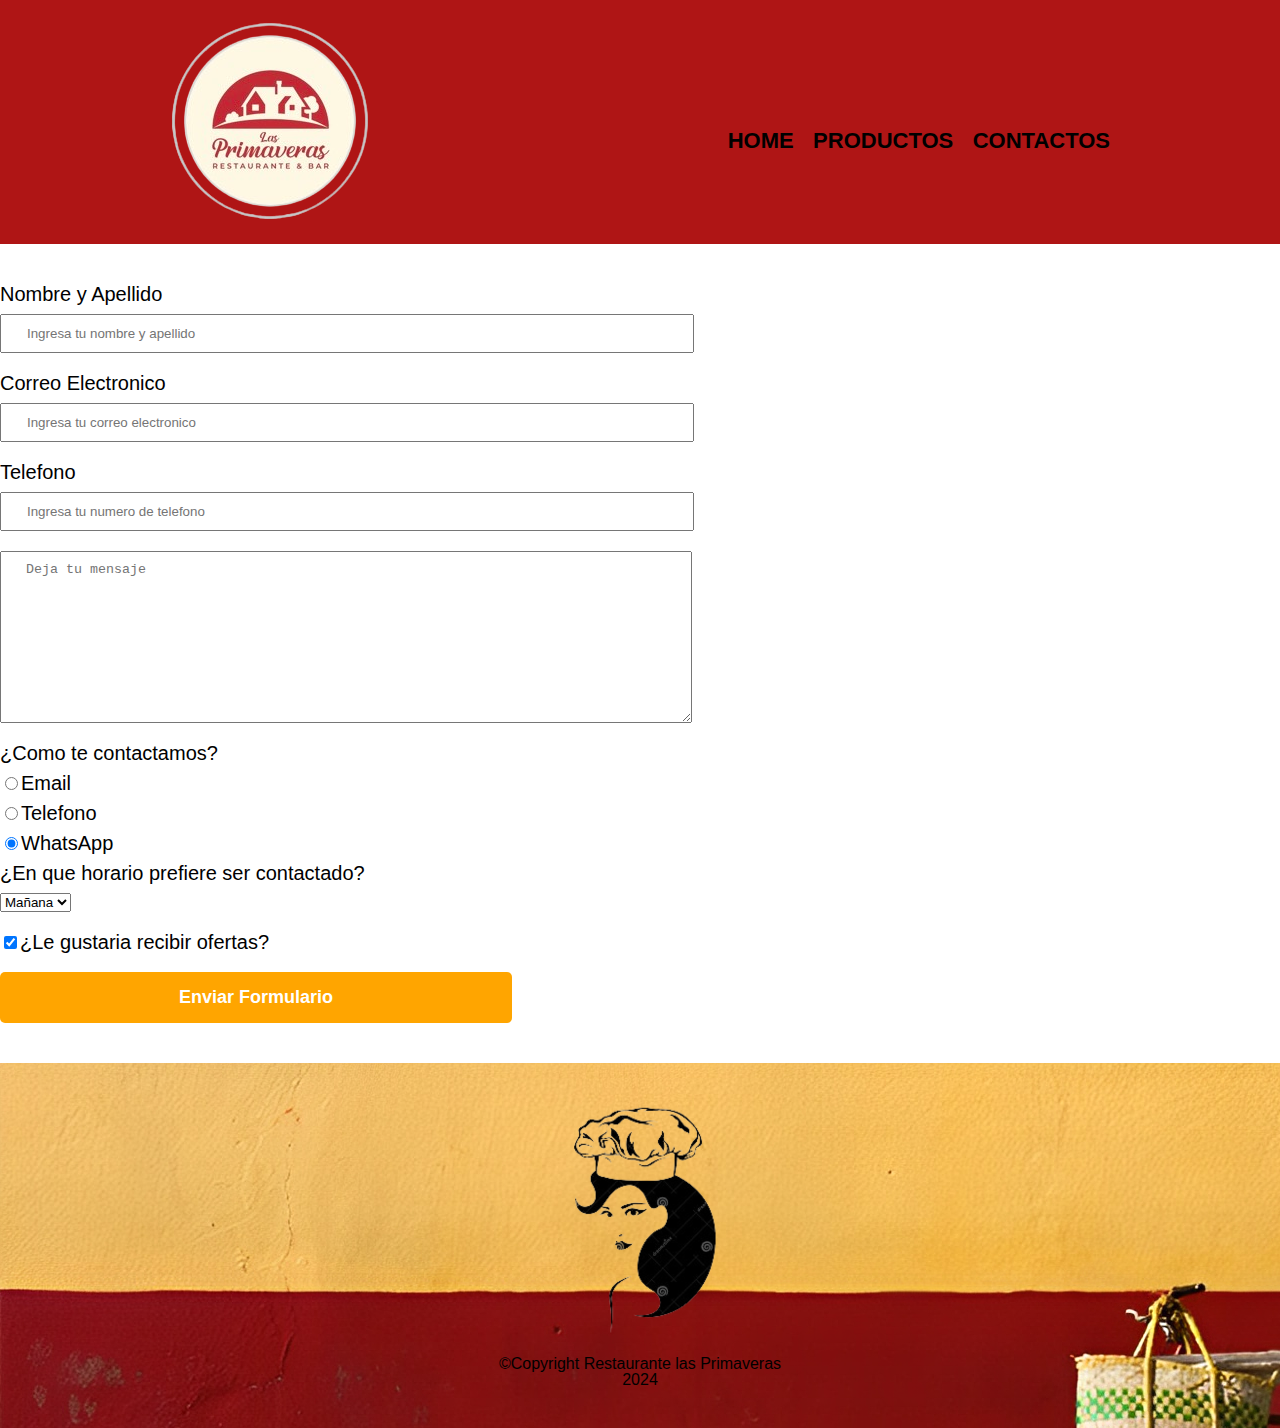
<file: contactos.html>
<!DOCTYPE html>
<html lang="en">
<head>
    <meta charset="UTF-8">
    <title>contactos - Restaurante las Primaveras San Jeronimo</title>
    <link rel="stylesheet" href="reset.css">
    <link rel="stylesheet" href="style.css">
</head>
<body>
    <header>
        <div class="caja">
            <h1><img src="productos/logo.png" alt="logo del Restaurante"></h1>
            <nav>
                <ul>
                    <li><a href="index.html">HOME</a></li>
                    <li><a href="productos.html">PRODUCTOS</a></li>
                    <li><a href="http://www.instagram.com/restaurantelasprimaveras?igsh=MzkzaWN0Nmxva3hs">CONTACTOS</a></li>
                </ul>
            </nav>
        </div> 
    </header>
    <main>
        <form>
            <label for="nombreapellido">Nombre y Apellido</label>
            <input type="text" id="nombreapellido" class="input-padron"required placeholder="Ingresa tu nombre y apellido">

            <label for="correoelectronico">Correo Electronico</label>
            <input type="email" id="correoelectronico"class="input-padron"required placeholder="Ingresa tu correo electronico">

            <label for="telefono">Telefono</label>
            <input type="tel" id="telefono"class="input-padron"required placeholder="Ingresa tu numero de telefono">

            <label for="Mensaje"></label>
            <textarea cols="68" rows="10" id="mensaje" class="input-padron" required placeholder="Deja tu mensaje"></textarea> </textarea>
            
            <fieldset>

                <legend>¿Como te contactamos?</legend>

                <label for="radio-email"><input type="radio" name="contacto" value="email" id="radio-email">Email</label>
                
                <label for="radio-telefono"><input type="radio" name="contacto" value="telefono" id="radio-telefono">Telefono</label>
                
                <label for="radio-whatsApp"><input type="radio" name="contacto" value="whatsApp" id="radio-whatsApp"checked>WhatsApp</label>
                
            </fieldset>
            
            <fieldset>
                <legend>¿En que horario prefiere ser contactado?</legend>
                <select>
                    <option>Mañana</option>
                    <option>Tarde</option>
                    <option>Noche</option>
                </select>
            </fieldset>

            <label class="checkbox"><input type="checkbox" checked>¿Le gustaria recibir ofertas?</label>
            <input type="submit" value="Enviar Formulario" class="enviar">

        </form>
    </main>
    <footer>
        <img class="imagenChef" src="productos/chef.png" alt="logo de una mujer chef">
        <p class="Copyright">©Copyright Restaurante las Primaveras</p>
        <p class="año">2024</p>
    </footer>
</body>
</html>
</file>
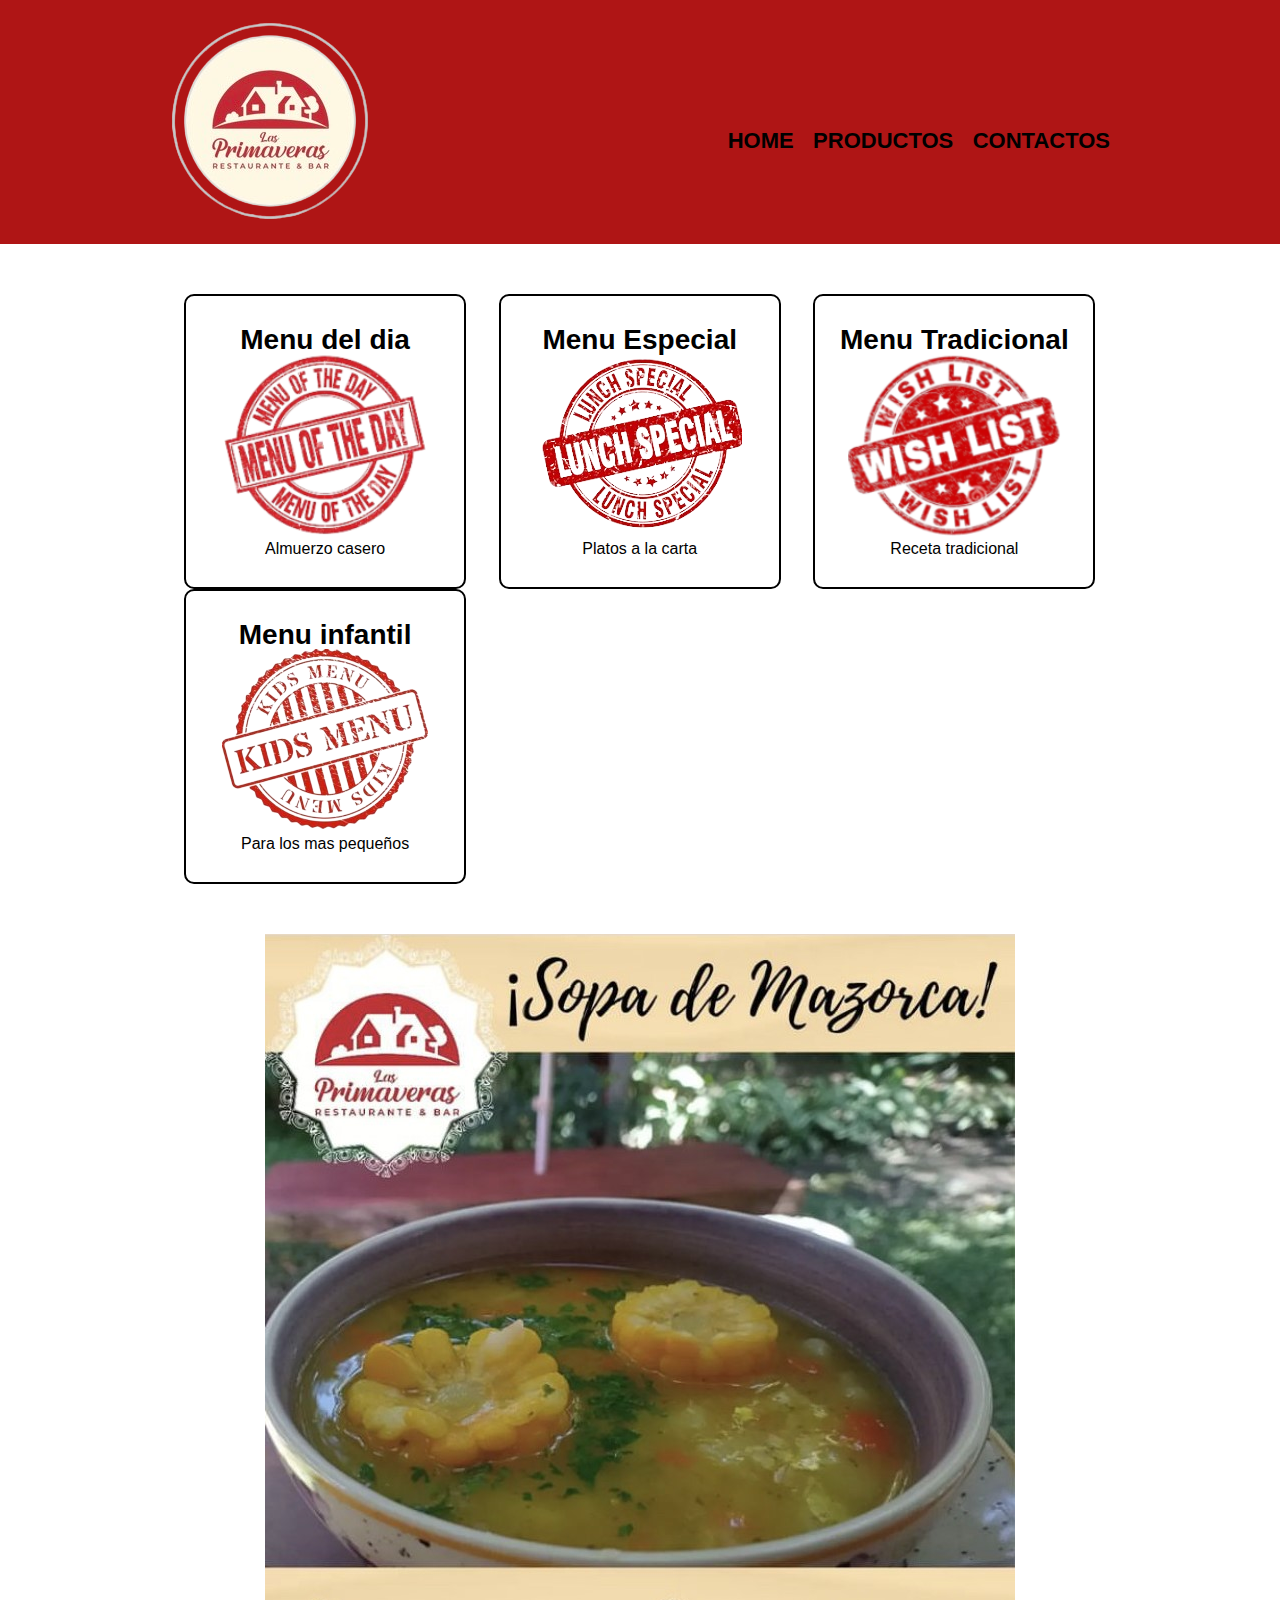
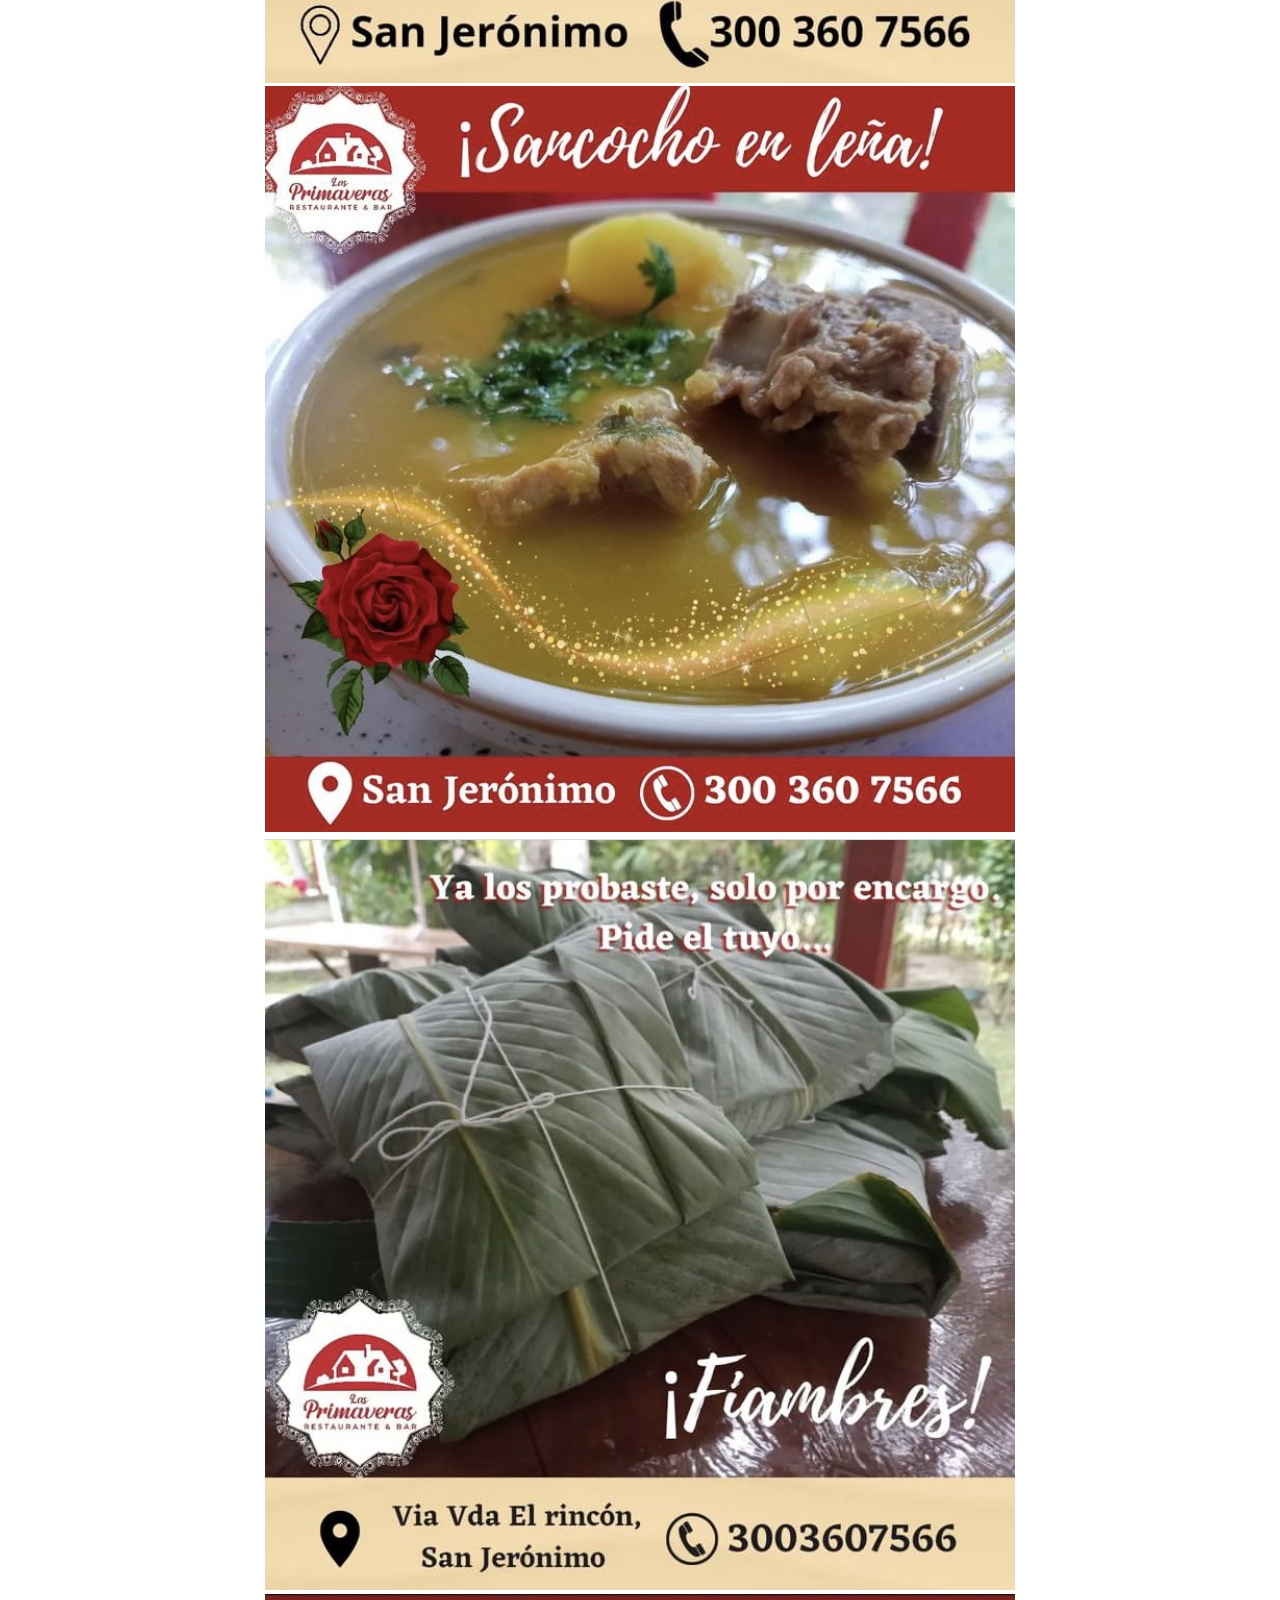
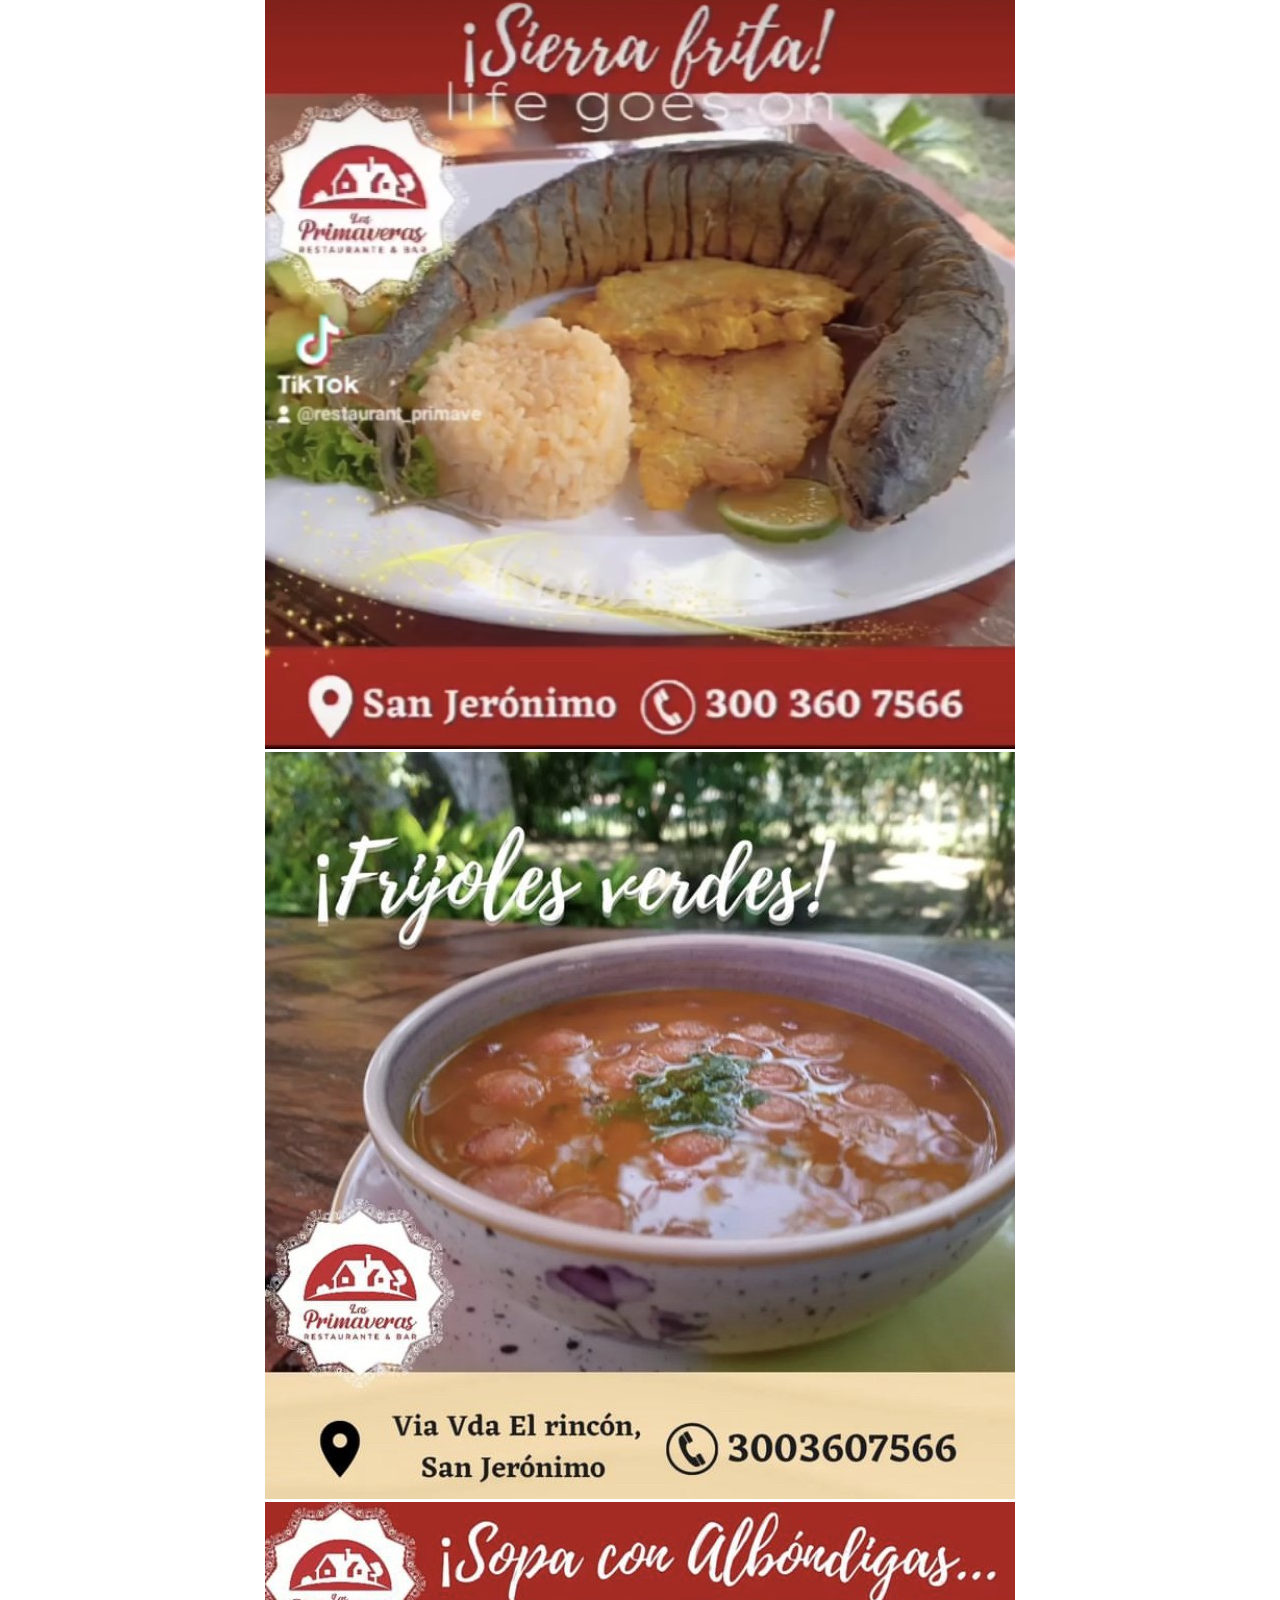
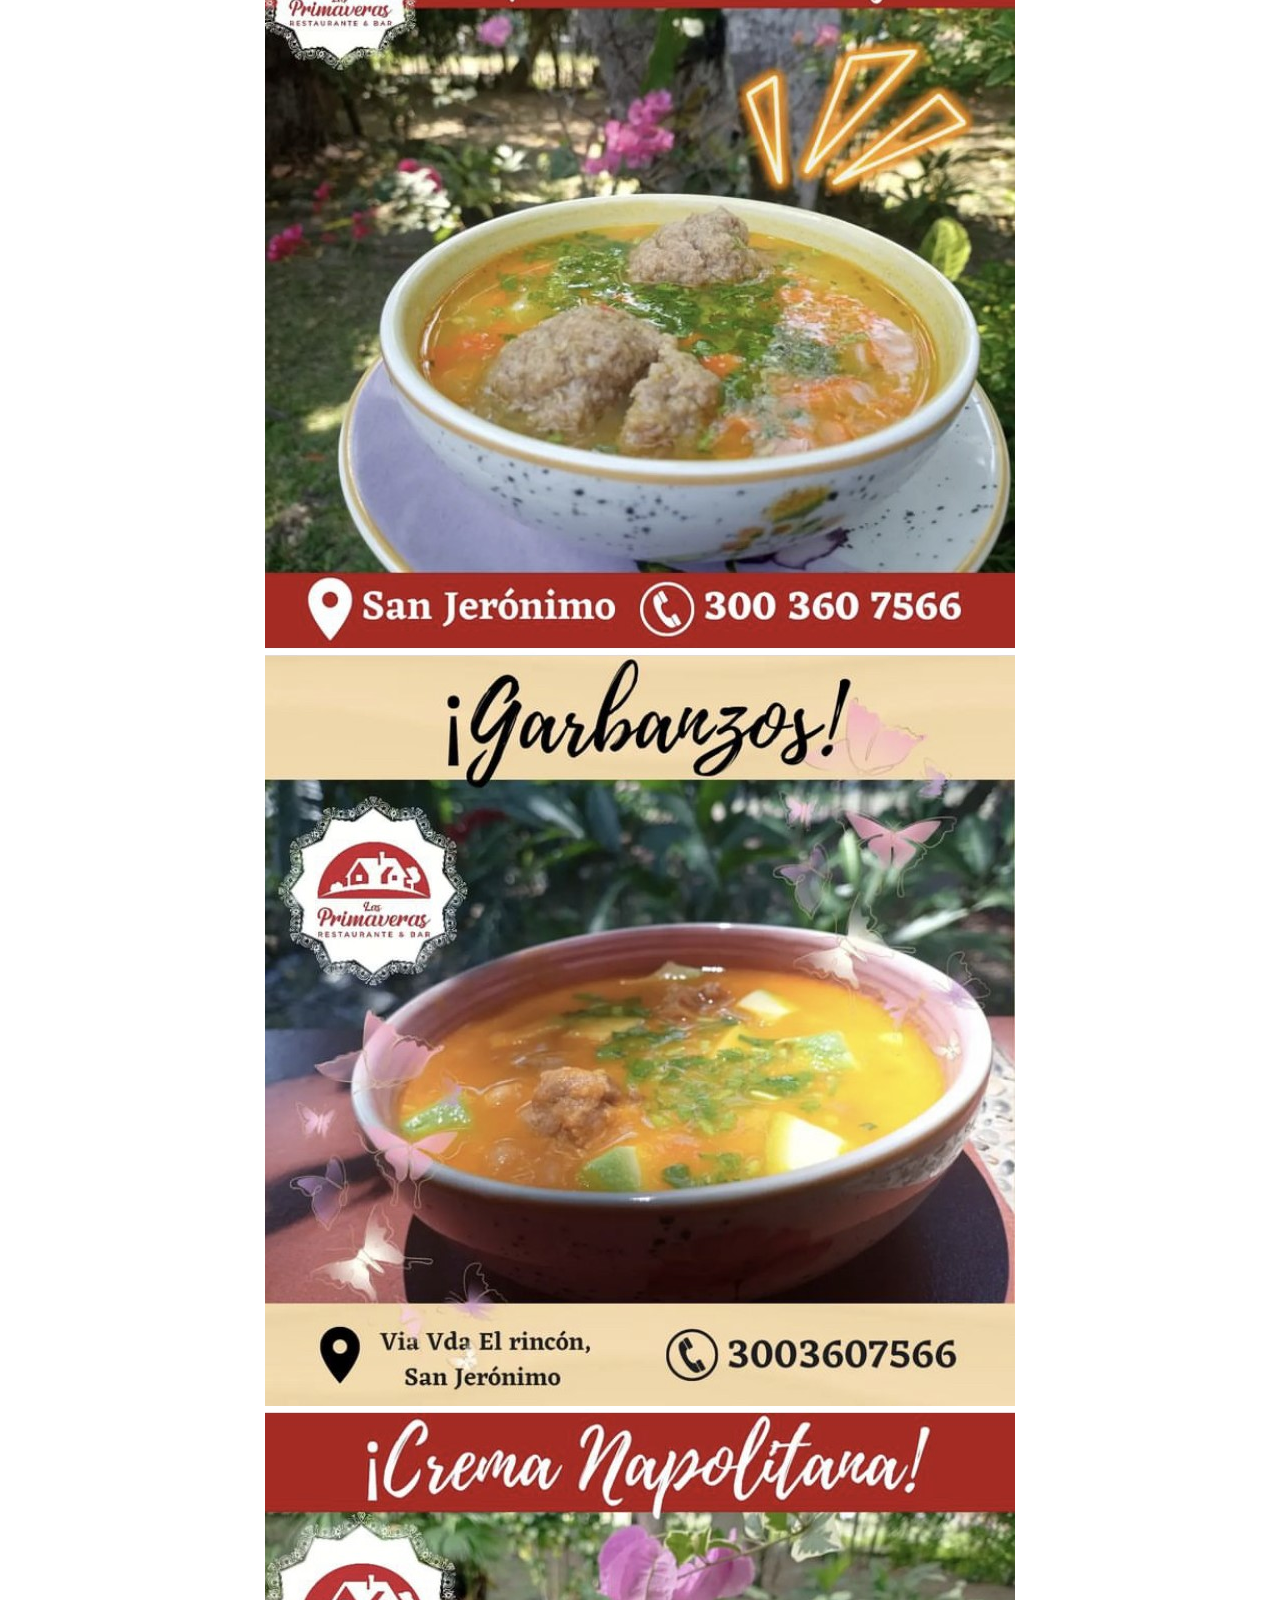
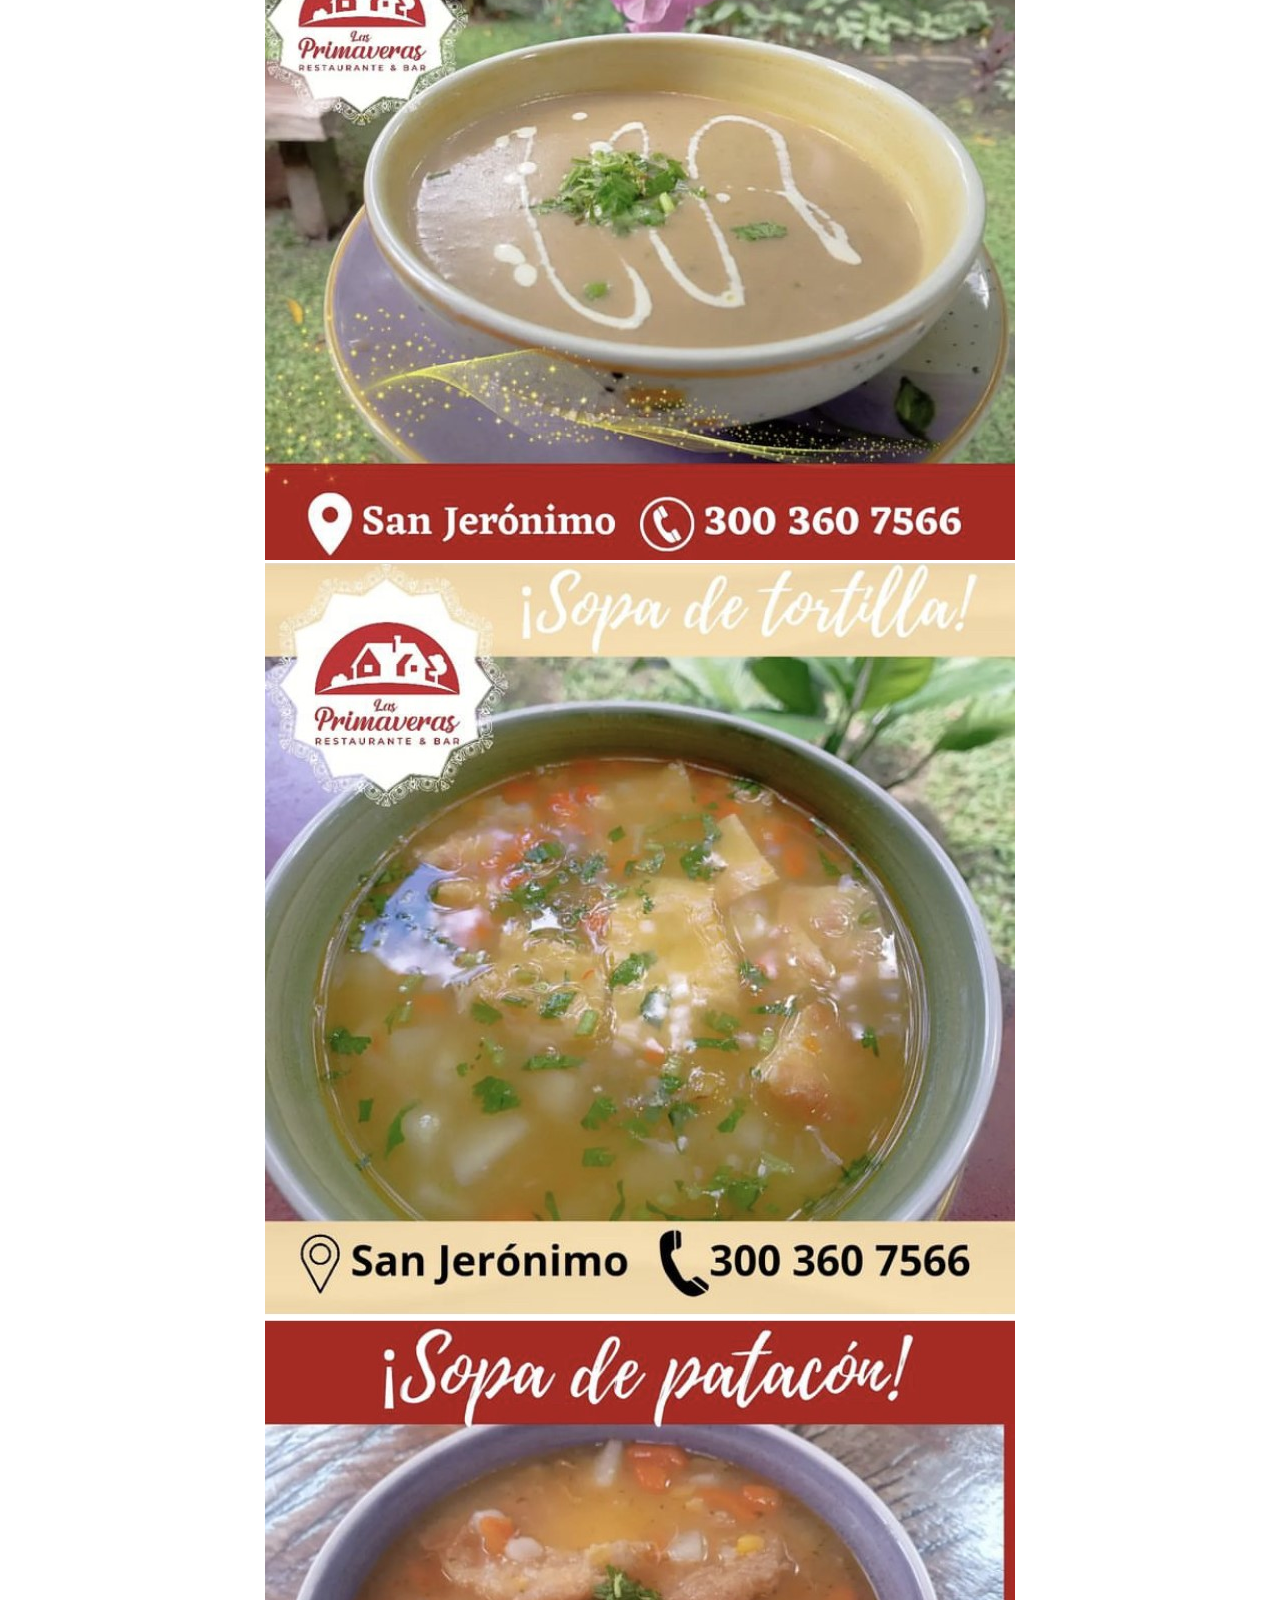
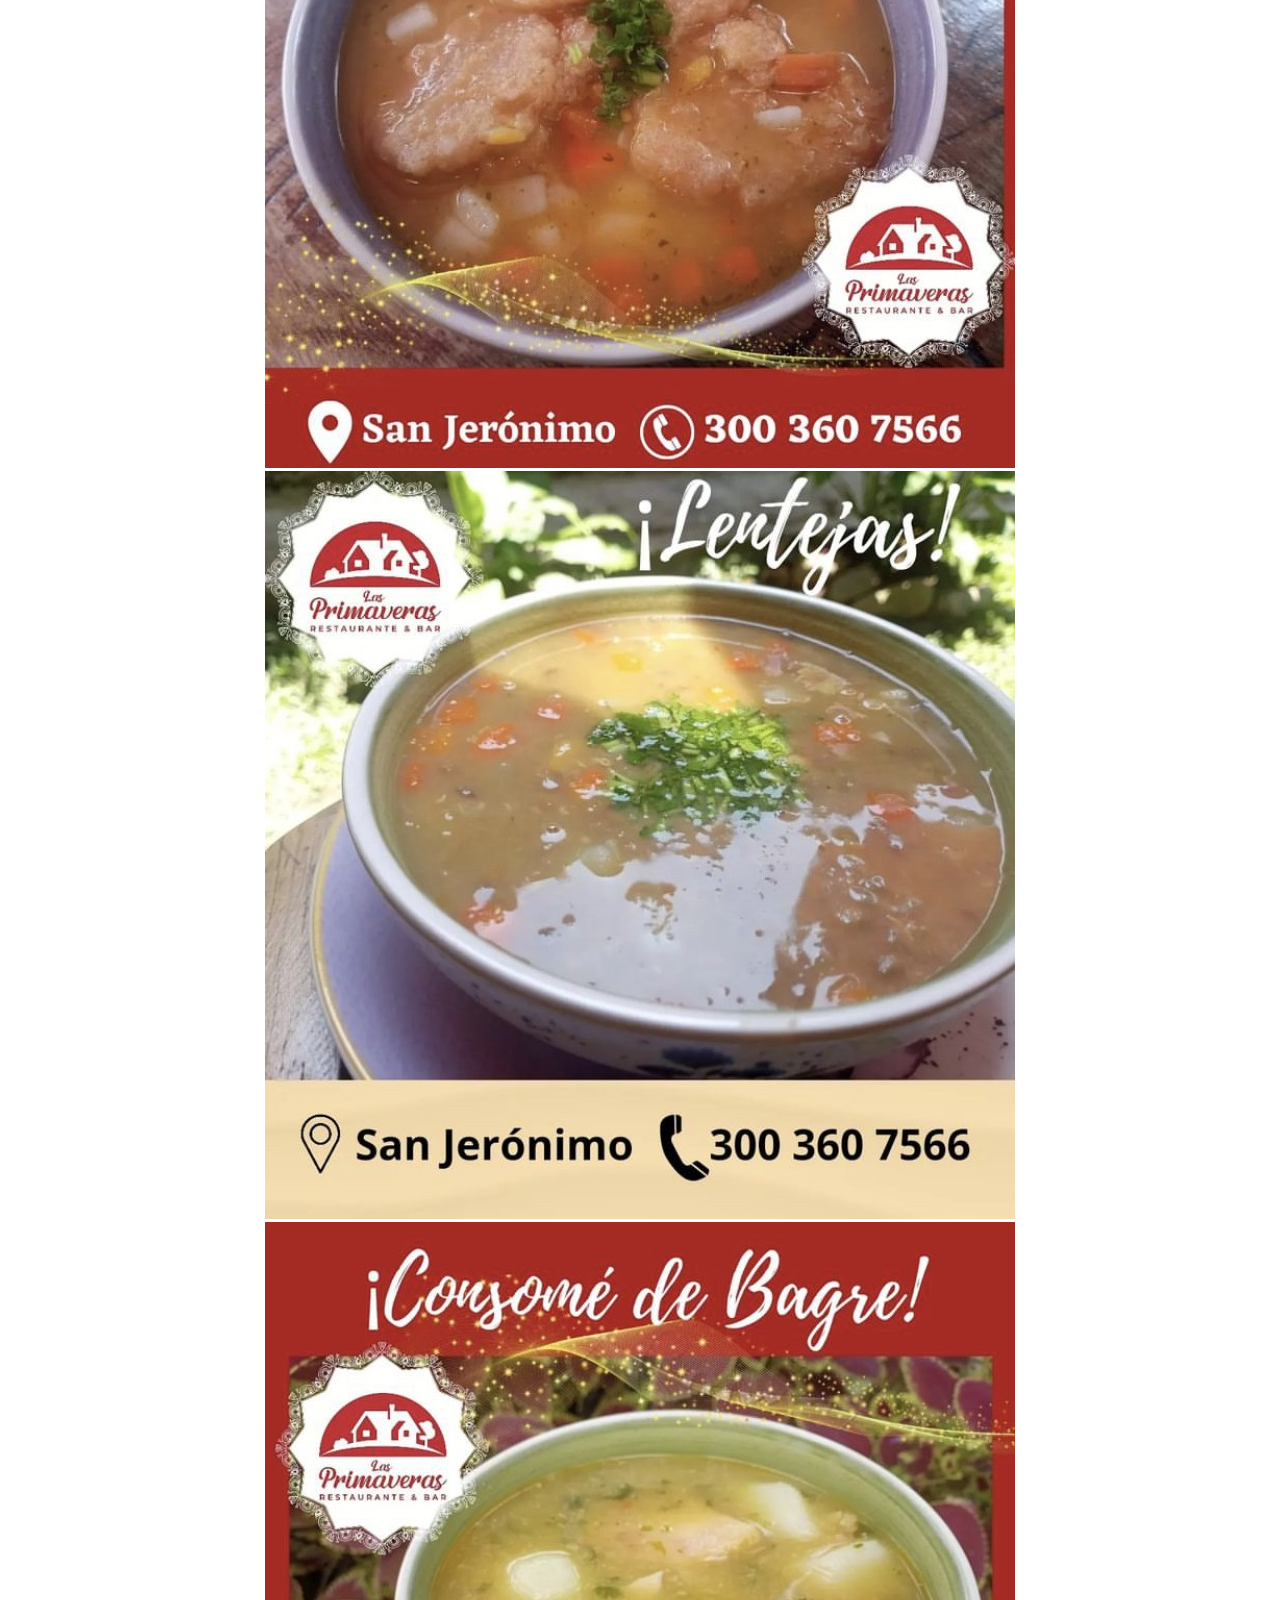
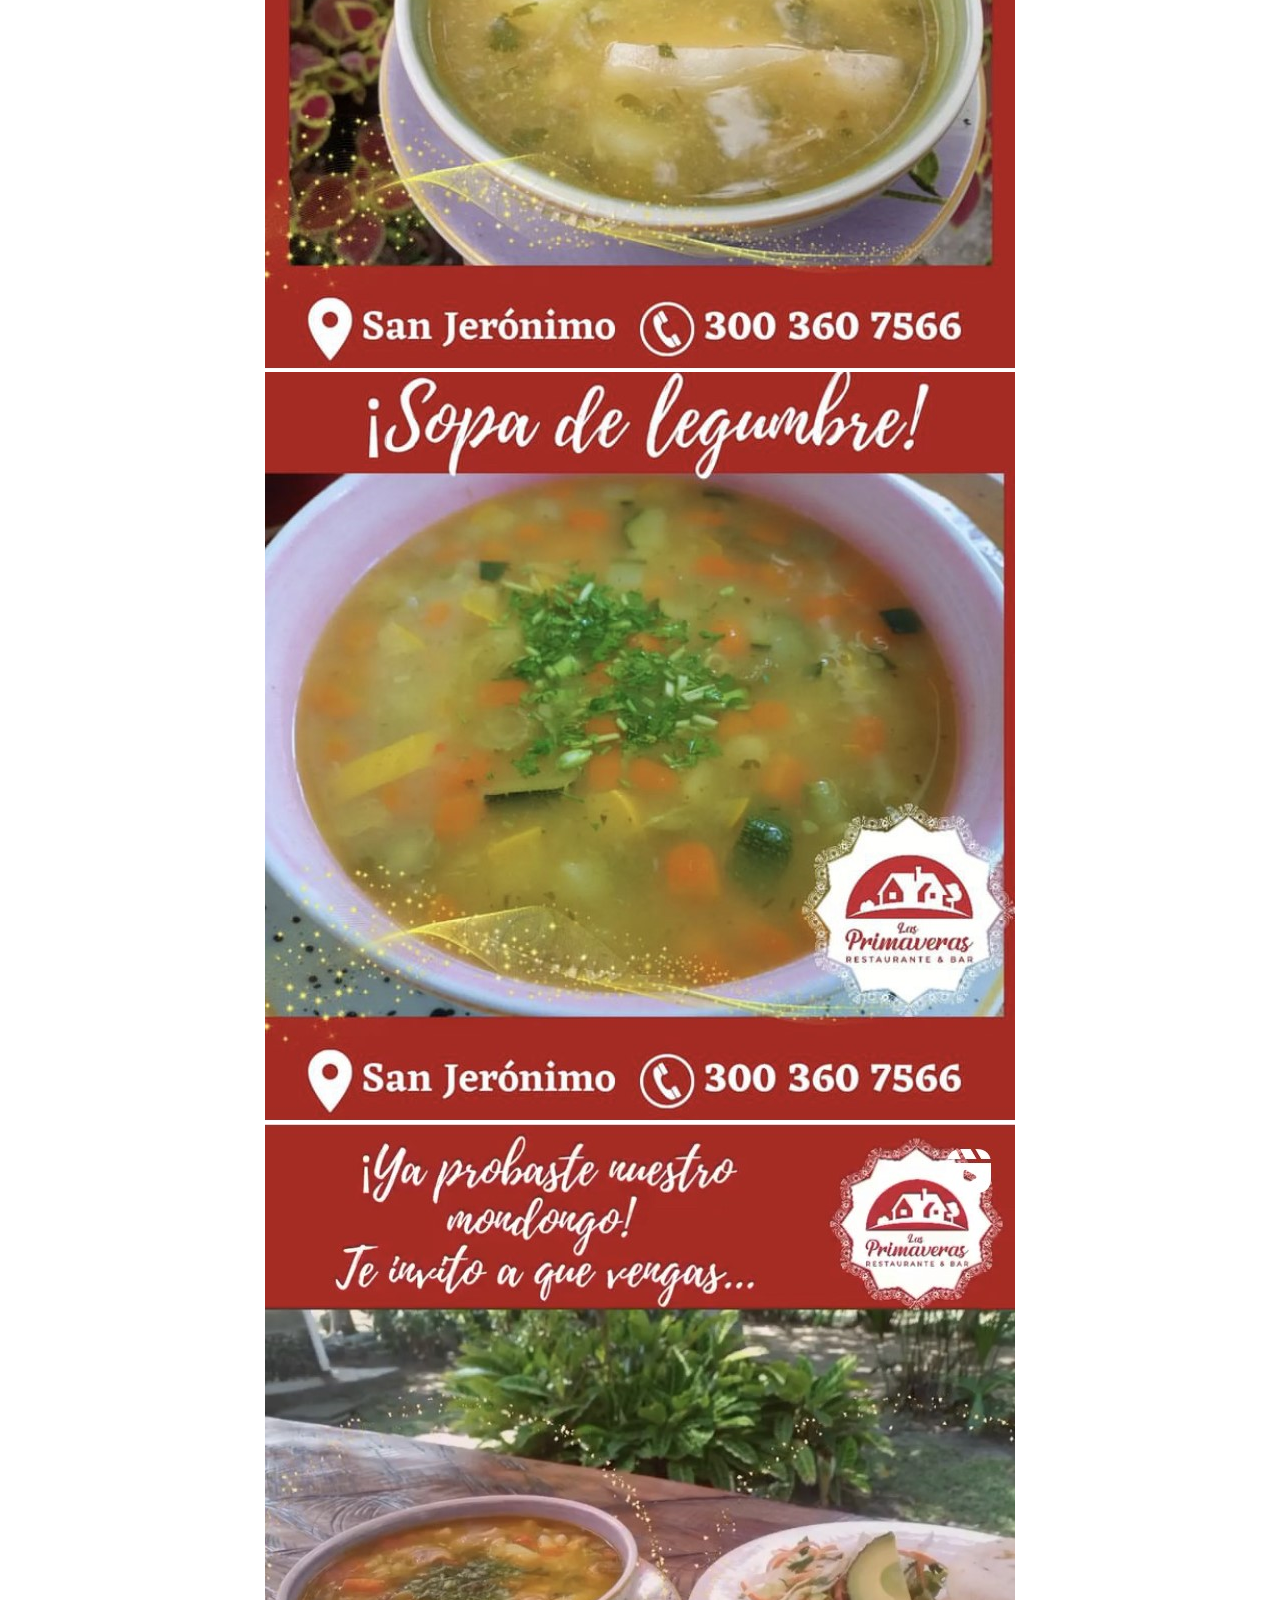
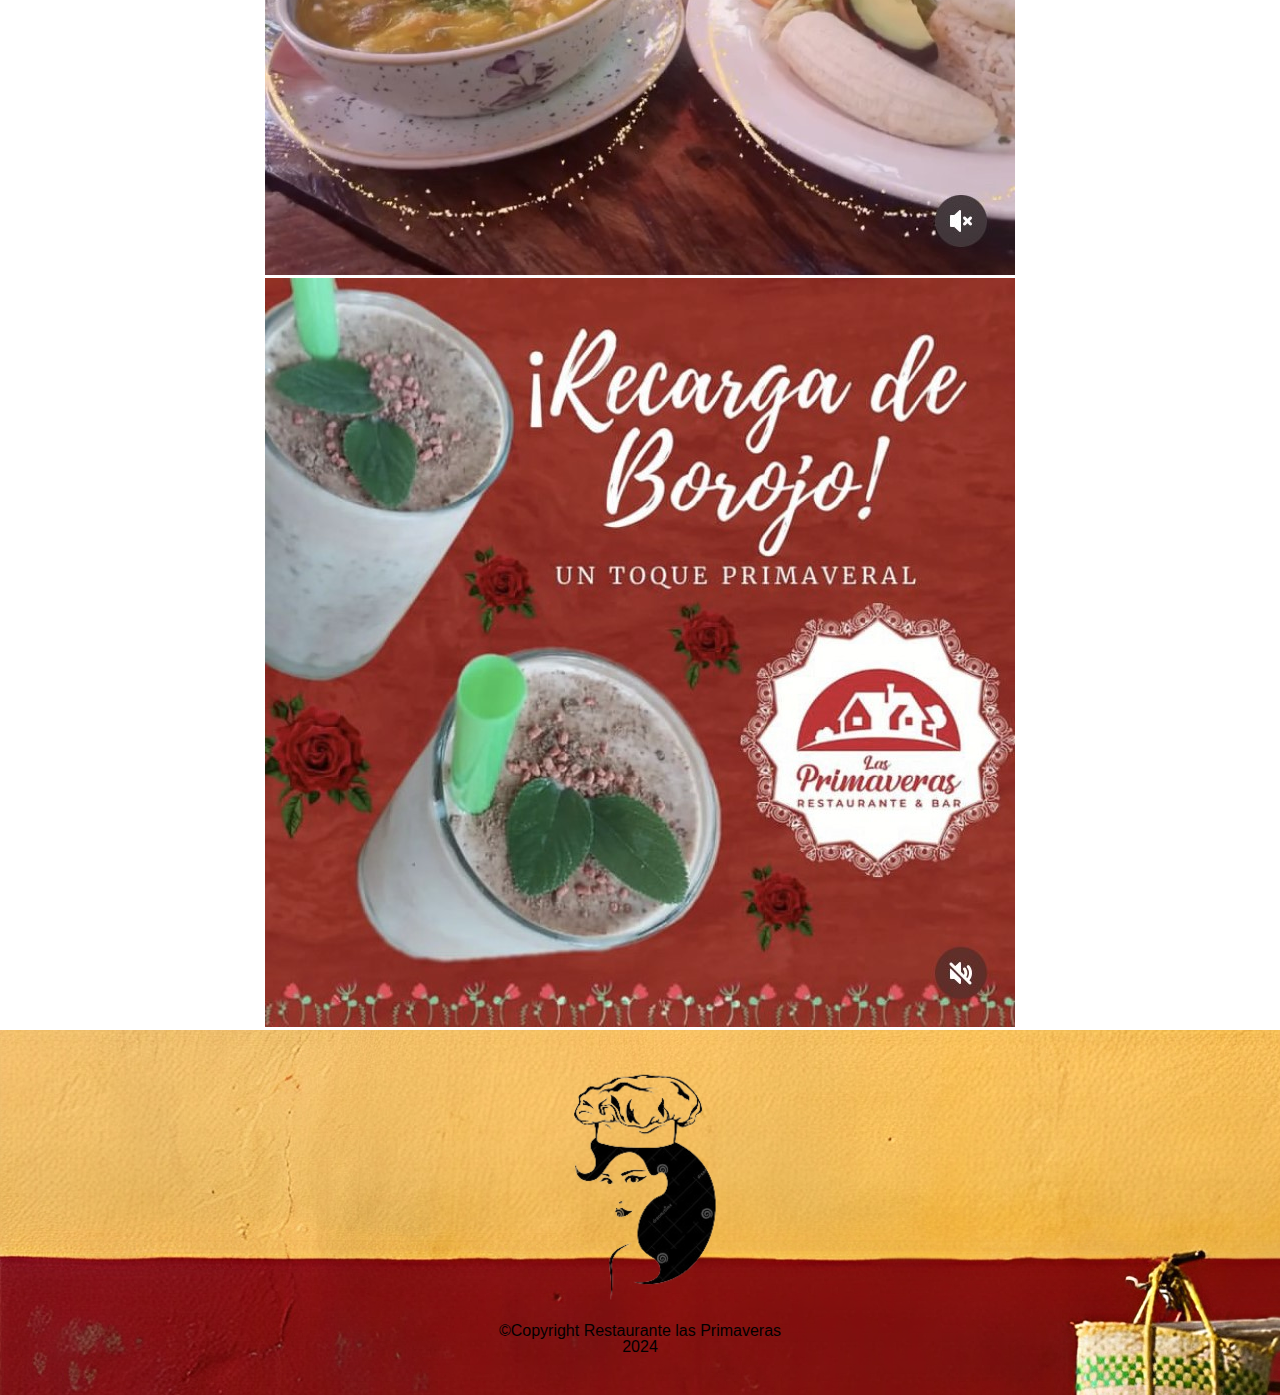
<file: productos.html>
<!DOCTYPE html>
<html lang="es">
<head>
    <meta charset="UTF-8">
    <title>Productos - Restaurante las Primaveras San Jeronimo</title>
    <link rel="stylesheet" href="reset.css">
    <link rel="stylesheet" href="style.css">
</head>
<body>
    <header>
        <div class="caja">
            <h1><img src="productos/logo.png"></h1>
            <nav>
                <ul>
                    <li><a href="index.html">HOME</a></li>
                    <li><a href="style.css">PRODUCTOS</a></li>
                    <li><a href="contactos.html">CONTACTOS</a></li>
                </ul>
            </nav>
        </div> 
    </header>
    <main>
        <ul class="productos">
            <li>
                <h2>Menu del dia</h2>
                <img src="productos/dia.png" alt="imagen de un menu del dia">
                <p class="productoDescripcion">Almuerzo casero</p>
                
            </li>
            <li>
                <h2>Menu Especial</h2>
                <img src="productos/especial.png" alt="imagen de un menu especial">
                <p class="productoDescripcion">Platos a la carta</p>
                
            </li>
            <li>
                <h2>Menu Tradicional</h2>
                <img src="productos/deseos.png" alt="imagen de un menu tradicional">
                <p class="productoDescripcion">Receta tradicional</p>
                
            </li>
            <li>
                <h2>Menu infantil</h2>
                <img src="productos/infantil.png" alt="imagen de un menu infantil">
                <p>Para los mas pequeños</p>
                
            </li>
        </ul>
        <div class="carta">
            <img src="productos/1.jpg" class="uno">
            <img src="productos/2.jpg" class="dos">
            <img src="productos/3.jpg" class="tres">
            <img src="productos/4.jpg" class="cuatro">
            <img src="productos/5.jpg" class="cinco">
            <img src="productos/6.jpg" class="seis">
            <img src="productos/7.jpg" class="ciete">
            <img src="productos/8.jpg" class="ocho">
            <img src="productos/9.jpg" class="nueve">
            <img src="productos/10.jpg" class="diez">
            <img src="productos/11.jpg" class="once">
            <img src="productos/12.jpg" class="doce">
            <img src="productos/13.jpg" class="trece">
            <img src="productos/14.jpg" class="catorce">
            <img src="productos/15.jpg" class="quince">
        </div>

    </main>
    
    <footer>
        <img class="imagenChef" src="productos/chef.png">
        <p class="Copyright">©Copyright Restaurante las Primaveras</p>
        <p class="año">2024</p>
    </footer>
</body>
</html>
</file>
<file: style.css>
body{
    font-family: 'Montserrat', sans-serif;
}

header {
    background-color: rgb(175, 21, 21);
    padding: 20px 0;
}

.caja{
    width: 940px;
    position: relative;
    margin: 0 auto;
}

nav{
    position: absolute;
    top:110px;
    right: 0;
}

nav li{
    display: inline;
    margin: 0 0 0 15px;
}

nav a{
    text-transform: uppercase;
    color: #000000;
    font-weight: bold;
    font-size: 22px;
    text-decoration: none;
}

nav a:hover{
    color: #c78c19;
    text-decoration: underline;
}
.carta{
    text-align: center;
    margin:0cap;
}
.productos{
    width: 940px;
    margin: 0 auto;
    padding: 50px;
}
.productos li{
    display: inline-block;
    text-align: center;
    width: 30%;
    vertical-align: top;
    margin: 0 1.5%;
    padding: 30px 20px;
    box-sizing: border-box;
    border: 2px solid #000000;
    border-radius: 10px;
}
.tituloNuestros{
    text-align: center;
    font-size: 22px;
}
.titulo-segundario{
    text-align: center;
    font-size: 22px;
}
.productos li:hover{
    border-color:#c78c19;
}
.productos li:active{
    border-color:#088c19;
}

.productos h2{
    font-size: 28px;
    font-weight: bold;
    text-align: center;
}

.productos li:hover h2{
    font-size: 33px;
}

.producto-descripcion{
    font-size: 18px;
}

.producto-precio{
    font-size: 20px;
    font-weight: bold;
    margin-top:10px;
}

footer{
    text-align: center;
    background: url(productos/pies.png);
    padding:40px;
}

.copyright{
    color:#df5924;
    font-size: 13px;
    margin:20px;
}

form{
    margin: 40px 0;
}

form label, form legend{
    display: block;
    font-size: 20px;
    margin: 0 0 10px;
}

.input-padron{
    display: block;
    margin: 0 0 20px;
    padding: 10px 25px;
    width: 50%;
}

.checkbox{
    margin:20px 0;
}

.enviar{
    width: 40%;
    padding: 15px 0;
    font-size: 18px;
    font-weight: bold;
    color:white;
    background: orange;
    border:none;
    border-radius: 5px;
    transition: 1s all;
    cursor:pointer;
}

.enviar:hover{
    background: darkorange;
    transform: scale(1.2);
}

table{
    margin: 40px 40px;
    text-align: center;
}

thead{
    background: #ef3f3f;
    color:white;
    font-weight: bold;
}

td,th{
    border: 1px solid #000000;
    padding: 8px 15px;
}

/*Aquí inicia el CSS para nuestra home*/
.banner{
    width: 100%;
}

.principal{
    padding: 3em 0;
    background: #FEFEFE;
    width: 940px;
    margin: 0 auto; 
}

.titulo-principal{
    text-align: center;
    font-size: 2em;
    margin: 0 0 1em;
    clear:left;
}

.principal p{
    margin: 0 0 1em;
    text-align: center;
}

.principal strong{
    font-weight: bold;
    text-align: center;
}

.principal em{
    font-style: italic;
}

.utensilios{
    width: 120px;
    float:left;
    margin: 0 20px 20px 0;
}

.mapa{
    width: auto;
    margin: auto;
    padding: 3em 0;
    text-align: center;
    background: linear-gradient(#FEFEFE)
}

.mapa p{
    margin: 0 0 2em;
    text-align: center;
}

.mapa-contenido{
    width: 940px;
    margin: 0 auto;
    text-align: center;
}

.diferenciales{
    padding: 3em 0;
    background:#FEFEFE;
}

.contenido-diferenciales{
    width: 640px;
    margin: 0 auto;
    text-align: center;
}

.lista-diferenciales{
    width: 40%;
    display: inline-block;
    vertical-align: top;
    text-align: center;
}

.items{
    line-height: 1.5;
}

.items:before{
    content:"★"
}

.items:first-child{
    font-weight: bold;
}

.imagen-diferenciales{
    width: 60%;
    transition: 400ms;
    box-shadow: 10px 10px 30px 15px #000000;
}

.imagen-diferenciales:hover{
    opacity: 0.3;
}

.video{
    width: 100%;
    margin: 1em auto;
}

@media screen and (max-width:480px){
    h1{
        text-align: center;
    }
    nav{
        position:static;
    }
    .caja, .principal, .mapa-contenido, .contenido-diferenciales, .video {
        width: auto;
    }
    .lista-diferenciales, .imagen-diferenciales{
        width: 100%;
        text-align: center;
    }

}
</file>
